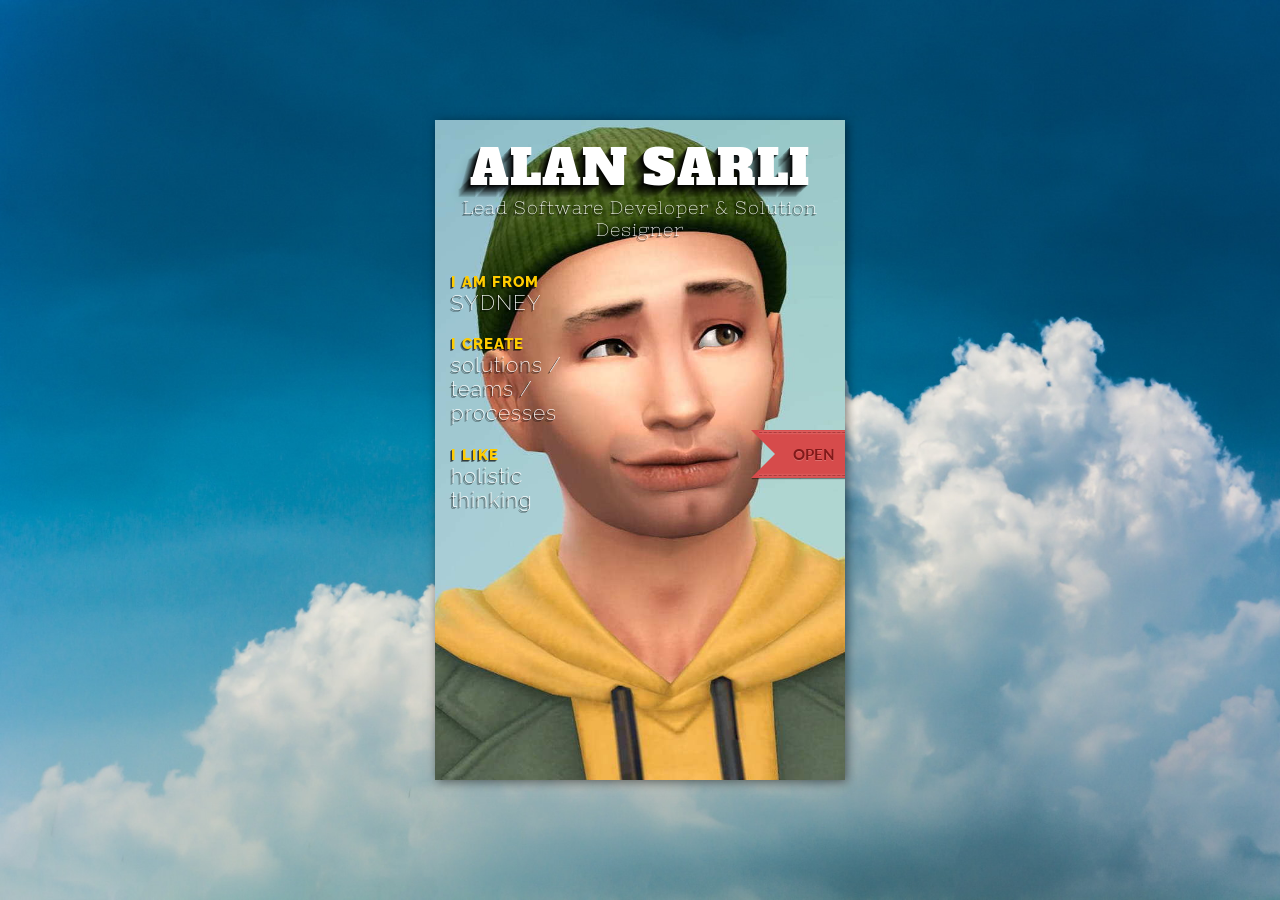
<file: src/LandingWebsite/index.html>
﻿<!doctype html>
<html lang="en" data-safeMod="false" data-autoHideScrollbar="true" data-safeModPageInAnimation="fadeIn" data-inAnimation="fadeInUp" data-outAnimation="fadeOutDownBig" data-cover-h1-tune=".85" data-cover-h2-tune="2.3" data-cover-h3-tune=".6" data-cover-h3-span-tune=".8" data-twitter-name="pixelwarsdesign">

<head>
    
    <meta charset="utf-8" />
    <meta name="viewport" content="width=device-width, initial-scale=1, maximum-scale=1">
    <meta http-equiv="X-UA-Compatible" content="IE=edge,chrome=1" >
    <meta name="description" content="Alan Cardozo Sarli CV">
    <meta name="keywords" content="vcard, curriculum">
    <meta name="author" content="Pixelwars">
    
    <title>Alan Cardozo Sarli</title> 

    <!-- FAV and TOUCH ICONS -->
    <link rel="shortcut icon" href="images/ico/favicon.ico">
    <link rel="apple-touch-icon" href="images/ico/apple-touch-icon.png"/>
    
    <!-- SCRIPTS -->
    <script type="text/javascript" src="js/modernizr.js"></script> 
    <!--[if lte IE 9]>
        <script src="js/html5shiv.js"></script>
        <script src="js/selectivizr-min.js"></script>
    <![endif]-->    
    
    <!-- FONTS -->
    <link href='https://fonts.googleapis.com/css?family=Lato:100,300,400,700,900,100italic,300italic,400italic,700italic,900italic' rel='stylesheet' type='text/css'>
    <link href='https://fonts.googleapis.com/css?family=Alfa+Slab+One|Nixie+One|Raleway:200,800' rel='stylesheet' type='text/css'>
    <link href='https://fonts.googleapis.com/css?family=Tulpen+One|Sacramento' rel='stylesheet' type='text/css'>
        
    <!-- STYLES -->
    <link rel="stylesheet" type="text/css" media="print" href="css/print.css">
    <link rel="stylesheet" type="text/css" href="css/normalize.css">
    <link rel="stylesheet" type="text/css" href="css/bootstrap.min.css">
    <link rel="stylesheet" type="text/css" href="css/animate.css">
    <link rel="stylesheet" type="text/css" href="css/book.css" />
    <link rel="stylesheet" type="text/css" href="css/font-awesome.css">
    <link rel="stylesheet" type="text/css" href="css/jquery.fancybox-1.3.4.css">
	<link rel="stylesheet" type="text/css" href="css/main.css">
    
    <link class="cover-skin" rel="stylesheet" type="text/css" href="css/skins/cover/modern.css">
    <link class="base-skin" rel="stylesheet" type="text/css" href="css/skins/base/clean.css">
    <link class="paper-bg-skin" rel="stylesheet" type="text/css" href="css/skins/paper-bg/cream-dust.css">
    <link class="body-bg-skin" rel="stylesheet" type="text/css" href="css/skins/body-bg/clouds.css">
    
</head>

<body>
			
            
            
        <!-- ************************ MAIN -->
        <section class="main">
			
            
            <!-- .rm-container -->
            <div id="rm-container" class="rm-container rm-closed">
                
                
                <!-- HEADER -->
                <header id="header">

                        <!-- NAV MENU -->
                        <nav>
                            <ul>
                                <li><a href='#/home'></a></li>
                                <li><a href='#/resume'></a></li>
                                <li><a href='#/portfolio'></a></li>
                                <li><a href='#/contact'></a></li>
                            </ul>
                        </nav>
                        <!-- NAV MENU -->
                        
                </header>
                <!-- HEADER -->
                
                
                
                
                <!-- .rm-wrapper -->
                <div class="rm-wrapper">
					
                    
                    
                    <!-- .rm-cover -->
                    <div class="rm-cover">
						
                        
                        <!-- COVER PAGE -->
                        <div id="home" class="rm-front page">
                                
                            <!-- .antiscroll-wrap -->
                            <div class="antiscroll-wrap">
                                <!-- .antiscroll-inner -->
                                <div class="antiscroll-inner">
                                    
                                    
                                    
                                    <!-- COVER IMAGE -->
                                    <div class="cover">
                                        
                                        <!-- cover-image-holder -->
                                        <div class="cover-image-holder">
                                        	<img src="images/site/cover.jpg" alt="cover-image">
                                        </div>
                                        <!-- cover-image-holder -->
                                        
                                        <!-- title -->
                                        <h1>ALAN SARLI</h1>
                                        <!-- title -->
                                        
                                        <!-- slogan -->
                                        <h2>Lead Software Developer & Solution Designer</h2>
                                        <!-- slogan -->
                                        
                                        <!-- extra titles -->
                                        <h3><span>I AM FROM</span> SYDNEY</h3>
                                        <h3><span>I CREATE</span>  solutions / teams / processes</h3>
                                        <h3><span>I LIKE</span> holistic thinking</h3>                                        
                                        <!-- extra titles -->
                                        
                                        <!-- open link -->
                                        <a href="#/resume" class="rm-button-open ribbon">
                                            <span class="ribbon-stitches-top"></span>
                                            <strong class="ribbon-content">OPEN</strong>
                                            <span class="ribbon-stitches-bottom"></span>
                                        </a>
                                        <!-- open link -->
                                        
                                    </div>
                                    <!-- COVER IMAGE -->
                                    
                                    
                                    
                                    
                              </div>
                              <!-- .antiscroll-inner -->
                            </div>
                            <!-- .antiscroll-wrap -->

                        </div>
                        <!-- COVER PAGE -->
                        
                        
                        
                        
						<!-- RESUME PAGE -->
                        <div id="resume" class="rm-back page">
                                
                            <!-- .antiscroll-wrap -->
                            <div class="antiscroll-wrap">
                                <!-- .antiscroll-inner -->
                                <div class="antiscroll-inner">
                                
                                        <!-- CONTENT -->
                                        <div class="content">
                                        
                                        	
                                            <h2><span>SUMMARY</span></h2>
                                            
                                            <h4 class="about-text">I started working in the IT industry on <span class="label">Jan/2002</span> as a full stack developer, back then called 'web master' ;)</h4>

                                            <h4 class="about-text">Nowadays I am a <span class="label">Lead Software Developer</span> specializing in backend coding (Microsoft stack) and <span class="label">Solution Designer</span>.</h4>
                                            
                                            <h4 class="about-text">
                                                <p>I have great passion for quality / efficient testing, creating high performing / engaged / happy teams and improving process for speed / reliability / security.</p>

                                                <p>Find me on <span class="label">LinkedIn</span> for more details.</p>                                           
                                            </h4>
                                		
                                        </div>
                                        <!-- CONTENT -->
                                
                                    </div>
                              		<!-- .antiscroll-inner -->
                                </div>
                                <!-- .antiscroll-wrap -->
                                
                                
                            <div class="rm-overlay"></div>

                        </div>
                        <!-- RESUME PAGE -->
                        

                    </div><!-- /rm-cover -->
                    
                    
                    
                    
                    
                    
                    
					<!-- PORTFOLIO PAGE -->
                    <div id="portfolio" class="rm-middle portfolio page">
                    
                    	<!-- .rm-inner -->
                        <div class="rm-inner">
                                
                                
                                <!-- .antiscroll-wrap -->
                                <div class="antiscroll-wrap">
                                    <!-- .antiscroll-inner -->
                                    <div class="antiscroll-inner">
                                        
                                        
                                        
                                        
                                        <!-- CONTENT -->
                                        <div class="content">
                                        
                                        	
                                            <h2><span>PORTFOLIO</span></h2>
                                            
                                            
                                            <!--FILTERS-->
                                            <ul id="filters">
                                              <li class="current"><a href="#" data-filter="*">ALL</a></li>
                                              <li><a href="#" data-filter=".project">PROJECTS</a></li>
                                              <li><a href="#" data-filter=".opensource">OPEN SOURCE</a></li>
                                              <li><a href="#" data-filter=".article">ARTICLES</a></li>
                                            </ul>
                                            <!--FILTERS-->
                                        
                                        
                                        
                                            <!-- PORTFOLIO -->
                                            <div class="portfolio-items">                                              
                                              
                                              <div class="project hentry">
                                                <div class="media-box">
                                                    <img src="images/portfolio/commbank app.png" alt="portfolio-post">
                       
                                                </div>
                                                <h4><a href="https://www.commbank.com.au/digital-banking/commbank-app.html"  target="_blank" rel="noopener noreferrer">CommBank app</a></h4>
                                                <p class="category">the official CBA retail app</p>
                                              </div>

                                              <div class="project hentry">
                                                <div class="media-box">
                                                    <img src="images/portfolio/benefits finder.jpg" alt="portfolio-post">
                                                 </div>
                                                 <h4><a href="https://www.commbank.com.au/digital-banking/benefits-finder.html"  target="_blank" rel="noopener noreferrer">Benefits finder</a></h4>
                                                <p class="category">web app to find benefits you are entitled to</p>
                                              </div>

                                              <div class="project hentry">
                                                <div class="media-box">
                                                    <img src="images/portfolio/MyWealth.jpg" alt="portfolio-post">
                                                </div>
                                                <h4><a href="https://www.news.com.au/finance/money/commonwealth-bank-starts-mywealth-to-target-self-managed-investors/news-story/bbb427475a8a432850ead72ee48806d8"  target="_blank" rel="noopener noreferrer">MyWealth</a></h4>
                                                <p class="category">Website for shares investing and wealth management (now decomissioned)</p>
                                              </div>

                                              <div class="article hentry">
                                                <div class="media-box">
                                                    <img src="images/portfolio/t shaped testing.png" alt="portfolio-post">
                                                </div>
                                                <h4><a href="https://www.linkedin.com/pulse/evolving-past-test-pyramid-shaped-testing-alan-sarli/"  target="_blank" rel="noopener noreferrer">T shaped testing</a></h4>
                                                <p class="category">take your testing practices to the next level</p>
                                              </div>

                                              <div class="opensource hentry">
                                                <div class="media-box">
                                                    <img src="images/portfolio/systemtestingtools.png" alt="portfolio-post">
                                                </div>
                                                <h4><a href="https://github.com/AlanCS/SystemTestingTools"  target="_blank" rel="noopener noreferrer">SystemTestingTools</a></h4>
                                                <p class="category">Open source library to facilitate T shaped testing</p>
                                              </div>
                                              
                                            </div>
                                        </div>                                   
                                    </div>
                              		<!-- .antiscroll-inner -->
                                </div>
                                <!-- .antiscroll-wrap -->
                                
                                
                            <div class="rm-overlay"></div>
                            
                        </div><!-- /rm-inner -->
                    </div><!-- /rm-middle -->
					<!-- PORTFOLIO PAGE -->
                    


					<!-- RIGHT SIDE -->
                    <div class="rm-right">
						
                        
                        
                        <!-- .rm-front -->
                        <div class="rm-front">
                        	
                            <!-- BACK COVER IMAGE -->
                            <div class="cover">
                                
                                <!-- cover-image-holder -->
                                <div class="cover-image-holder">
                                    <img src="images/site/cover-2.jpg" alt="cover-image">
                                </div>
                                <!-- cover-image-holder -->
                                
                            </div>
                            <!-- BACK COVER IMAGE -->
                            
                        </div>
                        <!-- .rm-front -->
                        
                        
                        
						
                        <!-- CONTACT PAGE -->
                        <div id="contact" class="rm-back page">
                            
                            
                                
                                
                                
                                <!-- .antiscroll-wrap -->
                                <div class="antiscroll-wrap">
                                    <!-- .antiscroll-inner -->
                                    <div class="antiscroll-inner">
                                
                                
                                        <!-- CONTENT -->
                                        <div class="content">
                                        	
                                            
                                            <h2><span>CONTACT</span></h2>
                                                
                                              <p class="center">Please feel free to contact me about IT related subjects.</p>
                                              
                                             
                                              <!-- SOCIAL -->
                                              <ul class="social">
                                                <li><a class="linkedin" href="https://www.linkedin.com/in/alansarli/"></a></li>
                                              </ul>
                                              <!-- SOCIAL -->
                                              
                                              
                                              <div class="contact-form">
                                                	
                                                
                                                <!-- LETTER -->
                                                <div class="letter cf">
                                                	
                                                    <div class="stamp">
                                                  	  <img src="images/site/stamp-image.png" alt="stamp">
                                                    </div>
                                                  
                                                    <div class="letter-info">
                                                    	<h4>Alan Sarli</h4>
                                                    </div>
                                                    
                                                  </div>    
                                                  <!-- LETTER -->
                                              </div>

                                              <div class="contact-form">                                                	
                                                
                                                <small class="text-muted">Thanks for background photo by <a href="https://unsplash.com/@alexmachado?utm_source=unsplash&amp;utm_medium=referral&amp;utm_content=creditCopyText">Alex Machado</a> on <a href="https://unsplash.com/s/photos/cloud?utm_source=unsplash&amp;utm_medium=referral&amp;utm_content=creditCopyText">Unsplash</a></small>

                                              </div>                                              
                                              
                                		
                                        </div>
                                        <!-- CONTENT -->
                                        
                                
                                
                                
                                </div>
                                <!-- .antiscroll-inner -->
                            </div>
                            <!-- .antiscroll-wrap -->
                            
                            
                            <!-- close link -->
                            <a class="rm-close"><span></span></a>
                            <!-- close link -->
                                
                                
                        </div><!-- /rm-back -->
                        <!-- CONTACT PAGE -->
                        
                        

                    </div><!-- /rm-right -->
                    <!-- RIGHT SIDE -->
                    
                    
                    
                    
                </div><!-- /rm-wrapper -->

            </div><!-- /rm-container -->

        </section>
        <!-- ************************ MAIN -->
        
        
        
        
        <!-- ************************ PORTFOLIO OVERLAY -->
        <div class="p-overlay">
            
        </div>
        <!-- ************************ PORTFOLIO OVERLAY -->
        
        <!-- ************************ PORTFOLIO OVERLAY -->
        <div class="p-overlay">
            
        </div>
        <!-- ************************ PORTFOLIO OVERLAY -->
        
        
        
        <!-- ************************ AJAX LOADER -->
        <div class="loader"></div>
        <!-- ************************ AJAX LOADER -->    
            
            
        <!-- ************************ ALERT -->
        <div class="alert"></div>
        <!-- ************************ ALERT -->  
		
        
        <!-- SCRIPTS -->
        <!-- Grab Google CDN's jQuery, with a protocol relative URL; fall back to local if offline -->
        <script src="https://ajax.googleapis.com/ajax/libs/jquery/1.8.3/jquery.min.js"></script>
        <script>window.jQuery || document.write('<script src="js/jquery-1.8.3.min.js"><\/script>')</script>
        <script src="js/jquery.address-1.5.min.js"></script>
        <script src="js/antiscroll.js"></script>
        <script src="js/jquery.fittext.js"></script>
		<script src="js/jquery.imagesloaded.min.js"></script>
        <script src="js/jquery.isotope.min.js"></script>
        <script src="js/jquery.fitvids.js"></script>
        <script src="js/jquery.validate.min.js"></script>
        <script src="js/jquery.fancybox-1.3.4.pack.js"></script>
        <script src="js/send-mail.js"></script>
        <script src="js/twitterFetcher_v10_min.js"></script>
        <script src="js/main.js"></script>

	
    </body>
</html>
</file>
<file: src/LandingWebsite/css/print.css>
/* Print Style Sheet */
@media print {
body {background:white; 
     font-size:10pt; 
     margin:0 }

#content{ margin-left:0; 
     float:none; 
     width:auto }
#content a { font-weight:bold;}
#content{ margin-left:0; 
     float:none; 
     width:auto }
#footer, .ad { display:none }
h1, h2, h3, h4, h5, h6 { page-break-after:avoid; 
     page-break-inside:avoid }
h3 { margin-left:10px; 
     margin-bottom:0px; 
     padding-bottom:0px }
blockquote, table, pre { page-break-inside:avoid }
ul, ol, dl  { page-break-before:avoid }
img { page-break-inside:avoid; 
     page-break-after:avoid; }

/* ------------------------------------------ 
   ---------------------  SAFE MOD */
.rm-container .rm-back, .rm-container.rm-open .rm-cover, .rm-container.rm-open .rm-right, .rm-container.rm-in .rm-cover, .rm-container.rm-in .rm-right, .rm-container.rm-in .rm-wrapper {
	-webkit-transform: none !important;
	-moz-transform: none !important;
	-o-transform: none !important;
	-ms-transform: none !important;
	transform: none !important;
	display: block !important;
}

.rm-container {
	-webkit-perspective: 0px;
	-moz-perspective: 0px;
	-o-perspective: 0px;
	-ms-perspective: 0px;
	perspective: 0px; }
.rm-wrapper { position: static; background: #fff; }
.rm-close, .rm-overlay { display: none; }
#header, .rm-button-open { display:none !important; }
.rm-wrapper,
.rm-wrapper > div { position: static; }
body { width:auto; height:auto; overflow: visible; }
.main { height:auto; }
.page { height:auto; }
.antiscroll-wrap { position:relative; top:auto; bottom:auto; left:auto; overflow:hidden; }
.antiscroll-inner { position:relative; }
#pages { position:relative !important; height:auto; }
.rm-wrapper > div > div { position: static; background: #fff; }
	 
}
</file>
<file: src/LandingWebsite/css/book.css>
.main { height:100%; }
.rm-container {
	width: 32%;
	height: 100%;
	max-width: 560px;
	margin: 0 auto;
	position: relative;
	-webkit-perspective: 1600px;
	-moz-perspective: 1600px;
	-o-perspective: 1600px;
	-ms-perspective: 1600px;
	perspective: 1600px;
}

.rm-wrapper { height:auto; }
.rm-wrapper,
.rm-wrapper,
.rm-wrapper > div {
	width: 100%;
	height: 100%;
	left: 0;
	top: 0;
	position: absolute;
	-webkit-transform-style: preserve-3d;
	-moz-transform-style: preserve-3d;
	-o-transform-style: preserve-3d;
	-ms-transform-style: preserve-3d;
	transform-style: preserve-3d;
}
.rm-wrapper { position:absolute; top:40px; bottom:40px; height:auto; }

.rm-wrapper .rm-cover {
	-webkit-transform-origin: 0% 50%;
	-webkit-transition-delay: 0.2s;
	-moz-transform-origin: 0% 50%;
	-moz-transition-delay: 0.2s;
	-o-transform-origin: 0% 50%;
	-o-transition-delay: 0.2s;
	-ms-transform-origin: 0% 50%;
	-ms-transition-delay: 0.2s;
	transform-origin: 0% 50%;
	transition-delay: 0.2s;
}

.rm-wrapper .rm-right {
	-webkit-transform-origin: 100% 50%;
	-webkit-transition-delay: 0s;
	-moz-transform-origin: 100% 50%;
	-moz-transition-delay: 0s;
	-o-transform-origin: 100% 50%;
	-o-transition-delay: 0s;
	-ms-transform-origin: 100% 50%;
	-ms-transition-delay: 0s;
	transform-origin: 100% 50%;
	transition-delay: 0s;
}

.rm-wrapper > div > div {
	width: 100%;
	height: 100%;
	position: absolute;
	/*padding: 30px;*/
}

.rm-container .rm-front,
.rm-container .rm-back {
	-webkit-backface-visibility: hidden;
	-moz-backface-visibility: hidden;
	-o-backface-visibility: hidden;
	-ms-backface-visibility: hidden;
	backface-visibility: hidden;
	transform: perspective(200px) rotateX(0deg); /* EDGE backface visibility fix */
}

/* EDGE backface visibility fix */
.rm-container .rm-front > *,
.rm-container .rm-back > * {
	-webkit-backface-visibility: hidden;
	-moz-backface-visibility: hidden;
	-o-backface-visibility: hidden;
	-ms-backface-visibility: hidden;
	backface-visibility: hidden;
	transform: perspective(200px) rotateX(0deg);
}
/* EDGE backface visibility fix */


html:not(.safe-mod) .rm-container .rm-back {
	-webkit-transform: rotateY(-180deg);
	-moz-transform: rotateY(-180deg);
	-o-transform: rotateY(-180deg);
	-ms-transform: rotateY(-180deg);
	transform: rotateY(-180deg);
}

.rm-overlay {
	position: absolute;
	width: 10%;
	height: 100%;
	top: 0;
	right: 0;
	pointer-events: none;
	background: -moz-linear-gradient(left, rgba(0,0,0,0) 0%, rgba(0,0,0,0.04) 100%);
	background: -webkit-gradient(linear, left top, right top, color-stop(0%,rgba(0,0,0,0)), color-stop(100%,rgba(0,0,0,0.04)));
	background: -webkit-linear-gradient(left, rgba(0,0,0,0) 0%,rgba(0,0,0,0.04) 100%);
	background: -o-linear-gradient(left, rgba(0,0,0,0) 0%,rgba(0,0,0,0.04) 100%);
	background: -ms-linear-gradient(left, rgba(0,0,0,0) 0%,rgba(0,0,0,0.04) 100%);
	background: linear-gradient(to right, rgba(0,0,0,0) 0%,rgba(0,0,0,0.04) 100%);
}



/* Transitions */
.rm-wrapper,
.rm-wrapper > div {
	-webkit-transition: all 0.6s ease-in-out, height 0s;
	-moz-transition: all 0.6s ease-in-out;
	-o-transition: all 0.6s ease-in-out, height 0s;
	-ms-transition: all 0.6s ease-in-out, height 0s;
	transition: all 0.6s ease-in-out, height 0s;
}
.safe-mod .rm-wrapper,
.safe-mod .rm-wrapper > div, .safe-mod .rm-wrapper > div > div {
	-webkit-transition: none;
	-moz-transition: none;
	-o-transition: none;
	-ms-transition: none;
	transition: none;
}



.rm-close {
	height:0;
}

.rm-container.rm-open .rm-cover {
	-webkit-transform: rotateY(-180deg);
	-webkit-transition-delay: 0s;
	-moz-transform: rotateY(-180deg);
	-moz-transition-delay: 0s;
	-o-transform: rotateY(-180deg);
	-o-transition-delay: 0s;
	-ms-transform: rotateY(-180deg);
	-ms-transition-delay: 0s;
	transform: rotateY(-180deg);
	transition-delay: 0s;
}

.rm-container.rm-open .rm-right {
	-webkit-transform: rotateY(180deg);
	-webkit-transition-delay: 0.2s;
	-moz-transform: rotateY(180deg);
	-moz-transition-delay: 0.2s;
	-o-transform: rotateY(180deg);
	-o-transition-delay: 0.2s;
	-ms-transform: rotateY(180deg);
	-ms-transition-delay: 0.2s;
	transform: rotateY(180deg);
	transition-delay: 0.2s;
}

.rm-container.rm-in .rm-cover {
	-webkit-transform: rotateY(-150deg);
	-moz-transform: rotateY(-150deg);
	-o-transform: rotateY(-150deg);
	-ms-transform: rotateY(-150deg);
	transform: rotateY(-150deg);
}

.rm-container.rm-in .rm-right {
	-webkit-transform: rotateY(150deg);
	-moz-transform: rotateY(150deg);
	-o-transform: rotateY(150deg);
	-ms-transform: rotateY(150deg);
	transform: rotateY(150deg);
}

.rm-container.rm-in .rm-wrapper {
	-webkit-transform: translateZ(-500px);
	-moz-transform: translateZ(-500px);
	-o-transform: translateZ(-500px);
	-ms-transform: translateZ(-500px);
	transform: translateZ(-500px);
}

.rm-container.rm-in .rm-cover, 
.rm-container.rm-in .rm-right,
.rm-container.rm-nodelay .rm-right {
	-webkit-transition-delay: 0s;
	-moz-transition-delay: 0s;
	-o-transition-delay: 0s;
	-ms-transition-delay: 0s;
	transition-delay: 0s;
}

.rm-container.rm-in .rm-modal {
	-webkit-transform: translateZ(0px);
	-moz-transform: translateZ(0px);
	-o-transform: translateZ(0px);
	-ms-transform: translateZ(0px);
	transform: translateZ(0px);
	opacity: 1;
	pointer-events: auto;
}


/* Media Queries */
@media screen and (min-height: 600px) { 
	.rm-wrapper { top:60px; bottom:60px; }
}
@media screen and (min-height: 800px) { 
	.rm-wrapper { top:80px; bottom:80px; }
}
@media screen and (min-height: 900px) { 
	.rm-wrapper { top:120px; bottom:120px; }
}
@media screen and (min-height: 1000px) { 
	.rm-wrapper { top:140px; bottom:140px; }
}
@media screen and (max-width: 1100px) and (min-height: 1000px) { 
	.rm-wrapper { top:320px; bottom:320px; }
}
@media screen and (min-width: 2200px) and (min-height: 1000px) { 
	.rm-wrapper {top:20%; bottom:20%;}
}
@media screen and (min-width: 2600px) and (min-height: 1200px) { 
	.rm-wrapper {top:25%; bottom:25%;}
}
@media screen and (min-width: 3000px) and (min-height: 1600px) { 
	.rm-wrapper {top:30%; bottom:30%;}
}


/* Page Shadow Middle */
.rm-wrapper .rm-middle {
	box-shadow: 2px 2px 10px rgba(0,0,0,0.5);
}

.rm-container.rm-open .rm-wrapper .rm-cover {
	box-shadow: 2px 4px 4px rgba(0,0,0,0.2);
}

.rm-container.rm-open .rm-wrapper .rm-right {
	box-shadow: -2px 4px 4px rgba(0,0,0,0.2);
}

.rm-container.rm-open .rm-wrapper .rm-middle {
	box-shadow: 0 6px 4px -2px rgba(0,0,0,0.2);
}


/* firefox weird z-index fix */
.rm-container.rm-closed .rm-wrapper > div.rm-right > div.rm-front { visibility:hidden; }
.rm-container .rm-wrapper > div.rm-right > div.rm-front { visibility:visible; }

.rm-wrapper .rm-cover { z-index:100; }
.rm-wrapper > div > div.rm-front { z-index:120; }
.rm-wrapper > div > div.rm-back { z-index:120; }
.rm-wrapper .rm-middle { z-index:50; }
.rm-wrapper .rm-right { z-index:60; }
</file>
<file: src/LandingWebsite/css/main.css>
/*
	Name: BookCard
	Description: Responsive HTML5 vCard Template
	Version: 1.3.2
	Author: pixelwars
*/


/* --- 
MAIN STYLE FILE */

/* BASE */
html, body { width:100%; height:100%; }
body { overflow: hidden; -webkit-text-size-adjust:none; }
.safe-mod body { overflow: visible; overflow-x: hidden; display: block !important; }
.p-overlay-on body { overflow: visible; }
.p-overlay-on.safe-mod .main { display: none; }

a { color: #C25337; text-decoration: none; outline: none; }
a:hover { color: #C00; }

iframe { border: none; }
p,ul,ol { font-size:.875em; line-height:160%; }
ul { list-style: square; }
img { width:auto; max-width:100%; height:auto; }
.cf:before, .cf:after { content: " "; display: table; }
.cf:after { clear: both; }

.easing, #header nav ul a, .btn, .portfolio-nav a.button, .social li a, input,textarea, .media-box .mask, .cover h1, .cover h2, .cover h3, .rm-close span, .cover .widget-twitter .twitter-link:before, .latest-from-blog a, .more a, .post-pagination li a, .navigation a { -webkit-transition: all 0.3s ease-out; -moz-transition: all 0.3s ease-out; -ms-transition: all 0.3s ease-out; -o-transition: all 0.3s ease-out; transition: all 0.3s ease-out; }
.easing-long { -webkit-transition: all 1.2s ease-out; -moz-transition: all 1.2s ease-out; -ms-transition: all 1.2s ease-out; -o-transition: all 1.2s ease-out; transition: all 1.2s ease-out; }
.center { text-align: center; }

/* -------------------------------------------- */
/* TYPOGRAPHY */
/* headings and paragraphs */
h1, h2, h3, h4, h5, h6 { font-weight: 400; }
h1 { font-size: 2.20em; margin: 0.8em 0 0.4em 0; }
h2 { font-size: 2.00em; margin: 1.0em 0 0.8em 0; }
h3 { font-size: 1.10em; margin: 1.0em 0 .6em 0; }
h4 { font-size: 1.00em; margin: 1.0em 0 .6em 0; }
h5 { font-size: 0.90em; margin: 1.0em 0 .8em 0; }
h6 { font-size: 0.85em; margin: 1.0em 0 .8em 0; }
p { margin: 1.2em 0; }


/* FONTS */
 
/* BODY */
body, input, textarea, select, button, input[type="button"], input[type="reset"], input[type="submit"]
{ font-family: Lato, Arial, serif; }

/* FONT AWESOME ICONS */
.fancy-ico:before, #fancybox-close:before, .icon, .icon:before, .portfolio-items .mask:before, #header ul li a:before, .widget-twitter .twitter-link:before, .widget-twitter ul li:before, .alert:before, .social li a.pinterest:before,  .social li a.instagram:before, .rm-close span:before { font-family: FontAwesome; font-weight: normal; text-align:left; font-style: normal; display: inline-block; text-decoration: inherit; }



/* ------------------------------------------ 
   ---------------------  LAYOUT */
.content { position:relative; padding: 2em; }
.content h2, .content h3 { margin: .4em 0 1.4em 0; text-align:center; }
.content h3 { margin: 2.2em 0 1.6em 0; }



/* ------------------------------------------ 
   ---------------------  SCROLLBAR */
.antiscroll-wrap { position:absolute; top:0; z-index:1; bottom:0; left:0; width:100%; overflow: hidden; }
.antiscroll-inner { overflow: scroll; overflow-x: hidden; width: 100%; height:100%; }
.antiscroll-inner::-webkit-scrollbar { width: 0; height: 0; }
.antiscroll-inner::scrollbar { width: 0; height: 0; }
.antiscroll-scrollbar { position: absolute; z-index: 3;
  background: gray;
  background: rgba(0, 0, 0, 0.5);
  -webkit-border-radius: 7px;
  border-radius: 7px;
  -webkit-box-shadow: 0 0 1px #fff;
  box-shadow: 0 0 1px #fff;
  opacity: 0;
  filter: progid:DXImageTransform.Microsoft.Alpha(Opacity=0);
  -webkit-transition: linear 300ms opacity;
  -moz-transition: linear 300ms opacity;
  -o-transition: linear 300ms opacity;
}
.antiscroll-scrollbar-shown { opacity: .3; filter: progid:DXImageTransform.Microsoft.Alpha(Opacity=30); }
.antiscroll-scrollbar-horizontal { height: 7px; margin-left: 2px; bottom: 2px; left: 0; }
.antiscroll-scrollbar-vertical { width: 7px; margin-top: 2px; right: 2px; top: 0; }
.antiscroll-scrollbar-vertical:active { opacity: .5; filter: progid:DXImageTransform.Microsoft.Alpha(Opacity=50); }



/* ------------------------------------------ 
   ---------------------  HEADER */
#header { display: none; position:relative; z-index:1000; width:100%; text-align:center; }
#header:before, #header:after { content: " "; display: table; }
#header:after { clear: both; }

/* MOBILE NAV MENU */
#header nav { position:relative; z-index:1100; }
#header nav ul { position:relative; padding:0; margin:0; font-size:.9em; list-style: none; }
#header nav ul li { float:left; width: 25%; margin: 0 ; }
#header nav ul a { display:block; line-height:70px; font-size: 20px; text-align: center; color: #ddd;
  text-shadow: 0 2px rgba(0, 0, 0, 0.12);
  background: #303335;
  border-left: 1px solid #555;
  border-right: 1px solid #232428;
  -webkit-box-shadow: inset 0 1px rgba(255, 255, 255, 0.05), inset 0 -1px 1px rgba(0, 0, 0, 0.15), 1px 0 rgba(0, 0, 0, 0.05), -1px 0 rgba(0, 0, 0, 0.05), 0 1px rgba(255, 255, 255, 0.05);
  box-shadow: inset 0 1px rgba(255, 255, 255, 0.05), inset 0 -1px 1px rgba(0, 0, 0, 0.15), 1px 0 rgba(0, 0, 0, 0.05), -1px 0 rgba(0, 0, 0, 0.05), 0 1px rgba(255, 255, 255, 0.05);
  }
#header nav ul li:first-child a { border-left: none; } 
#header nav ul li:last-child a { border-right: none; } 
#header nav ul a:hover { color: #eee; background: #222; }
/* Menu Icons */
#header ul li:nth-child(1) a:before { content: "\f104"; } /* Home */
#header ul li:nth-child(2) a:before { content: "\f022"; } /* Resume */
#header ul li:nth-child(3) a:before { content: "\f0b1"; } /* Portfolio */
#header ul li:nth-child(4) a:before { content: "\f0e0"; } /* Contact */


/* ------------------------------------------ 
   ---------------------  RESUME PAGE */
.history-group { padding-top: 0.4em; }
.history-unit { position: relative; padding: 0.5em 0; }
.history-unit .work-desc { margin-left: 124px; position:relative; margin-left: 126px; }
.history-unit .work-desc h4 { margin-top: 0; }
.history-unit .work-desc h5 { margin:.2em 0 .4em; font-size: .8em; color: #999; }
.history-unit .work-desc h5:before { content: "→ "; display:inline-block; margin-right:6px; }
.history-unit .work-desc p { margin-top: 0.6em; }
.history-unit h4, .skill-unit h4 { margin-bottom:2px; font-weight:400; }
.history-unit h4.work-time { position:relative; z-index:100; float:left; margin-top: 0; min-width: 80px; text-align: center; font-size: 2.2em; font-family: 'Tulpen One', cursive; padding: 4px 10px; border: 1px solid #ddd; border-radius: 4px; }
.history-unit:before { content: ""; position:absolute; z-index:90; top: 66px; left:50px; bottom: 4px; border-left: 1px dashed #ccc; }
.history-unit:last-child:before { display: none; }

/* Skills progress bars */
.skill-group { padding: 0 0 1.2em 0; }
.skill-unit { padding-bottom: .2em; }
.bar { position:relative; width: 100%; }
.bar .progress { position:absolute; top:0; left:0; width:0; height:100%; border-radius: 4px; }
/* Skills progress bars */
.bar { height:6px; }
.bar .progress { background: #333; }

/* About text */
h4.about-text { text-align: center; font-size: 1.4em; line-height: 160%; padding: .3em 0; }
.label { display: inline-block; padding: 0 .4em; border-radius: 2px; }

/* Testimonials */
.testo-group { padding: .4em 0; }
.testo { padding: 0.5em 0 1em 0; }
.testo img { float: left; max-width: 80px; border-radius: 50%; box-shadow: 0 1px 0 #fff inset; }
.testo .text { position:relative; margin-left: 114px; padding:1em 1.6em; border-left: 2px solid #555; background-color: #fff; }
.testo .text:before { content:""; position:absolute; top:2em; right:100%; width: 0; height: 0; border-top: 12px solid #555; border-left: 16px solid transparent; }
.testo .text h4 { margin: 0; }
.testo .text h4 span { display: inline-block; margin-left: 1em; font-size: .8em; color: #888; }
.testo .text p { margin: .6em 0 0.2em 0; line-height: 150%; color: #555; }

/* Services */
.service { text-align: center; padding: .4em 0 1.6em 0; }
.service:after { content: ""; display: block; max-width: 10%; margin: 0 auto; border-bottom: 1px solid #ccc; }
.service:last-child:after { display: none; } 
.service i { font-size: 2.8em; color: #777; text-shadow: 0 1px 0 #fff; }
.service p { margin-top: .4em; }
.service h4 { margin-top: .8em; }

/* Button */
.launch { text-align: center; padding: 2.6em 0; }
.btn { padding: 20px 60px; letter-spacing: 1px; font-size: .9em; border-radius: 40px; }



/* ------------------------------------------ 
   ---------------------  CONTACT PAGE */
.contact-form { padding-top: 2em; margin-top: 30px; background:url(../images/bckg/letter-lines.png) left top repeat-x; background-size: 45px 5px; }
.map { margin-bottom:30px; }
.map iframe { width:100%; border-width:0; outline:none; height:180px; }
#contact-form fieldset { border:0; padding:0; }
.contact-form p { margin: .8em 0; }
.contact-form p:before, .contact-form p:after { content: " "; display: table; }
.contact-form p:after { clear: both; }
label.error { display:none !important; }
input, textarea { display:block; padding:10px; border:0; border-radius:0; outline:0; background: #fff; border: 1px solid #ddd; box-shadow: none; -webkit-box-shadow: none; -webkit-appearance: none; }
textarea { height:80px; }
input:focus, textarea:focus { border-color: #aaa; }
input.error ,textarea.error { border-color: #C33; }
.contact-form label { display:block; float: left; width: 30%; }
.contact-form input, .contact-form textarea { display:block; float: left; width: 70% !important; -moz-box-sizing:border-box;-webkit-box-sizing:border-box;-ms-box-sizing:border-box;box-sizing:border-box; }
.contact-form textarea { height: 100px; }
.contact-form input.submit { width:auto !important; margin-top: 1.2em; float:right !important; }
.stamp { position:relative; float:right; margin-right: 0.4em; width:114px; height:134px; background:url(../images/bckg/stamp.png) 0 0 no-repeat; }
.stamp:after { content:""; position:absolute; top:0; left:0; width: 100%; height:100%; background:url(../images/bckg/stamp-mask.png) 0 0 no-repeat; }
.stamp img { display: block; width:94px; height: 114px; position:absolute; top:10px; left:10px; }
.letter { padding-bottom: 1.2em; }
.letter-info { float: left; margin-left: .4em; }
.letter-info h4 { margin: .5em 0 0 0; font-size: 2.2em; line-height: 120%; font-family: 'Sacramento', cursive; }
.letter-info p { margin: 0; }
img.ajax-loader { display: none; float: left; margin-top:34px; }
/* Alert */
.alert { display: none; position: fixed; z-index:9900; top: 50%; left: 50%; margin: -80px 0 0 -80px; font-size: 6em; line-height: 1; padding: .4em .5em; color: #fff; text-shadow: 2px 2px 4px rgba(0,0,0,.5); background: #000; background: rgba(0,0,0,.4); border-radius: 20px; }
.alert:before { content: "\f087"; }
.alert.error { background: #F30; background: rgba(180,20,0,.6); }
.alert.error:before { content: "\f088"; }


/* -------------------------------------------- */
/* PORTFOLIO */

/* Filters */
#filters { list-style:none; padding:0; margin: 0 0 1.2em 0; text-align: center; }
#filters li { display:inline-block; margin: 0 .7em .2em .7em; }
#filters li a { color: #999; font-size: 0.9em; padding-bottom: 2px; }
#filters li a:hover { color: #888; }
#filters .current a { border-bottom: 3px solid #333; }
#filters .current a, #filters .current a:hover  { color: #333; }

/* Portfolio Items */
.portfolio-items { min-height: 200px; width: 106%; margin-left: -3%; }
.portfolio-items .hentry { float:left; width: 40%; padding: 10px 15px; margin-bottom: 0; text-align: center; -moz-box-sizing:border-box;-webkit-box-sizing:border-box;-ms-box-sizing:border-box;box-sizing:border-box; }
.portfolio-items .hentry.x2 { width: 80%; }
.portfolio-items .hentry img { display: block; }
.portfolio-items .hentry h4 { color: #222; margin: 1em 0 .2em; font-size: .9em; font-weight:400; }
.portfolio-items .hentry p { font-size: .8em; margin: 0 0 .2em; padding-bottom: .8em; color: #888; text-shadow: 0 1px 0 #fff; border-bottom: 1px solid #ddd; }

.portfolio-items .media-box { position: relative; padding: 4px; background-color: #fff; 
border-radius: 2px;
-webkit-border-radius: 2px;
-webkit-box-shadow: 1px 1px 1px #d1d1d1;
box-shadow: 1px 1px 1px #d1d1d1; }
.portfolio-items .media-box:after, .portfolio-items .media-box:before { content: " "; position: absolute; width: 50%; height: 100px; z-index: -10; }
.portfolio-items .media-box:before { height: 75%; top: 15px; left: 0; width: 100%; 
-webkit-border-radius: 12px / 65px;
-ms-border-radius: 12px / 65px;
border-radius: 12px / 65px;
-webkit-box-shadow: 0 0 10px #555;
-ms-box-shadow: 0 0 10px #555;
-o-box-shadow: 0 0 10px #555;
box-shadow: 0 0 10px #555;
}
.portfolio-items .media-box:after { display: none; }
.media-box .mask { opacity:0; filter: alpha(opacity = 0); position: absolute; width: 100%; height: 100%; top: 0; left: 0; bottom:0; right:0; text-align: center; overflow: hidden; }
.media-box:hover .mask { opacity:1; filter: alpha(opacity = 100); }
.portfolio-items .mask:before { position:absolute; left: 0; top: 0; font-size: 14px; padding: 1.0em; line-height: 1; text-align: center; content: "\f0ca"; background: #fff; }
.portfolio-items .video .mask:before { content: "\f03d"; }
.portfolio-items .audio .mask:before { content: "\f001"; }
.portfolio-items .image .mask:before { content: "\f03e"; }
.portfolio-items .url .mask:before { content: "\f0c1"; }
.media-box .mask a { position:absolute; top: 0; left: 0; width: 100%; height: 100%; background:#fff; opacity:0; filter: alpha(opacity = 0); }

/**** Isotope Filtering ****/
.isotope-item { z-index: 2; }
.isotope-hidden.isotope-item { pointer-events: none; z-index: 1; }
.no-chrome .isotope,
.no-chrome .isotope .isotope-item {
  /* change duration value to whatever you like */
  -webkit-transition-duration: 0.8s;
     -moz-transition-duration: 0.8s;
      -ms-transition-duration: 0.8s;
       -o-transition-duration: 0.8s;
          transition-duration: 0.8s;
}
.no-chrome .isotope {
  -webkit-transition-property: height, width;
     -moz-transition-property: height, width;
      -ms-transition-property: height, width;
       -o-transition-property: height, width;
          transition-property: height, width;
}
.no-chrome .isotope .isotope-item {
  -webkit-transition-property: -webkit-transform, opacity;
     -moz-transition-property:    -moz-transform, opacity;
      -ms-transition-property:     -ms-transform, opacity;
       -o-transition-property:      -o-transform, opacity;
          transition-property:         transform, opacity;
}
/**** disabling Isotope CSS3 transitions ****/
.isotope.no-transition,
.isotope.no-transition .isotope-item,
.isotope .isotope-item.no-transition {
  -webkit-transition-duration: 0s;
     -moz-transition-duration: 0s;
      -ms-transition-duration: 0s;
       -o-transition-duration: 0s;
          transition-duration: 0s;
}

/* Lightbox */
.lightbox.hidden { display: none; }
.fancy-ico, #fancybox-close { font-size: 1em; }
#fancybox-close:before, .fancy-ico:before { display: inline; }
#fancybox-close:before { content: "\f00d"; font-size:1em; }
.fancy-ico:before { font-size: 3em; }
.fancy-ico { width: 50px; }
#fancybox-right-ico:before { content: "\f054"; }
#fancybox-left-ico:before { content: "\f053"; }
.fancy-ico, #fancybox-close { display:inline-block; padding:15px; line-height:64%; cursor:pointer; color: #fff; }
.fancy-ico:hover, #fancybox-close:hover { opacity:1; }
#fancybox-close { opacity: 1; color: #000; background: #fff; }
#fancybox-close:hover { background: #ddd; }


/* PORTFOLIO DETAILS */
.p-single { background: #fff; overflow: visible; }
.p-overlay { display:none; position: absolute; z-index: 3000; top:0; left:0;	width: 100%; height: auto; min-height:100%; overflow: auto; background: #fff; }
.portfolio-single { margin: 0 auto; }
.portfolio-single > .row { padding-top:1em; }
.portfolio-field { padding-top:2em; }
.portfolio-field p { margin-top:0; }
.portfolio-field img, .portfolio-field .fluid-width-video-wrapper, .portfolio-field video { margin-bottom:50px; }
.portfolio-title h2 { margin:0; font-size: 2em; }
.portfolio-field h3 { margin: 2em 0 .4em 0; padding-left:10px; font-size: 1.3em; }
.portfolio-field h3:first-child { margin-top:0; } 
.portfolio-field p { padding-left:14px; padding-right:14px; }
.portfolio-field .btn { margin:2em auto 2em; }
.portfolio-field .launch { text-align: left; padding-left: 14px; }

/* tags */
.tags{ margin:0 0 1em 0; padding:5px; list-style:none; }
.tags li { display:inline-block; }
.tags a{ display:inline-block; height:24px; line-height:24px; font-size:90%; position:relative; margin: 0 0 8px 20px; padding:0 10px 0 12px; color:#333; background:#ebebeb; }  
.tags a:before{ content:""; float:left; position:absolute; top:0; left:-12px; width:0; height:0; border-color:transparent; border-right-color:#FC0; border-style:solid; border-width:12px 12px 12px 0; border-right-color:#ebebeb; }
.tags a:after{ content:""; position:absolute; top:10px; left:0; float:left; width:4px; height:4px; border-radius:50%; box-shadow:-1px -1px 2px rgba(0,0,0,0.1); background:#fff; }

/* portfolio details nav */
.portfolio-nav { text-align:right; }
.portfolio-nav.bottom { margin-bottom:40px; }
.portfolio-nav .button { display:inline-block; min-width: 14px; text-align: center; padding: 8px 14px; line-height:90%; font-size:2em; cursor:pointer; border-radius:4px; }
.portfolio-nav .button:hover { opacity:1; }
.portfolio-nav a.button { color:#777; text-transform: none; border: 0; letter-spacing: 0; }
.portfolio-nav a.button:hover { color:#000; }
.icon.prev:before { content: "\f104"; }
.icon.next:before { content: "\f105"; }
.icon.back { font-family: "Raleway"; font-weight: 200; }

/* Ajax Loader */
.loader { position: fixed; top: 50%; left: 50%; width: 110px; height: 50px; margin-top: -25px; margin-left: -55px; overflow: hidden; z-index: 1104; display: none; background: url(../images/bckg/loader_dark.gif) center center no-repeat; background-color: #000; background-color: rgba(0,0,0,.8); border-radius: 4px; }
@media  (-webkit-min-device-pixel-ratio: 1.5), (min-resolution: 192dpi) { 
	.laoder { background-size: 70px 24px; background-image: url(../images/bckg/loader_dark@2x.gif); }   
}

/* SOCIAL */
@font-face { font-family: 'JustVectorRegular'; font-weight: normal; font-style: normal;
    src: url('fonts/justvector/justvector-webfont.eot');
    src: url('fonts/justvector/justvector-webfont.eot?#iefix') format('eot'),
         url('fonts/justvector/justvector-webfont.woff') format('woff'),
         url('fonts/justvector/justvector-webfont.ttf') format('truetype'),
         url('fonts/justvector/justvector-webfont.svg#webfontmuk63VQd') format('svg');
}
.social { padding:0; margin:2em 0; list-style:none; text-align: center; }
.social li { display:inline-block; padding:0; margin-bottom: -3px; }
.social li a { display:block; float:left; margin: 0 .1em .2em 0; line-height:100%; text-align:center; font-family: 'JustVectorRegular'; font-size:21px; padding: 9px 8px 7px 8px; min-width:21px; max-height:24px; color:#444; border-radius: 50%; border: 1px solid #ddd; }

.social li a.facebook:before { content: 'X'; }
.social li a.twitter:before { content: '_'; }
.social li a.flickr:before { content: 'b'; }
.social li a.rss:before { content: '*'; }
.social li a.dribble:before { content: 'S'; }
.social li a.lastfm:before { content: 'u'; }
.social li a.linkedin:before { content: 'v'; }
.social li a.vimeo:before { content: '!'; }
.social li a.google:before { content: 'k'; }
.social li a.forrst:before { content: 'd'; }
.social li a.skype:before { content: ':'; }
.social li a.picassa:before { content: '8'; }
.social li a.youtube:before { content: "'"; }
.social li a.tumblr:before { content: '\\'; }
.social li a.behance:before { content: 'G'; }
.social li a.blogger:before { content: 'J'; }
.social li a.delicious:before { content: 'L'; }
.social li a.digg:before { content: 'Q'; }
.social li a.friendfeed:before { content: 'f'; }
.social li a.github:before { content: 'j'; }
.social li a.wordpress:before { content: '$'; }

.social li a:hover { color:#fff !important; background-color:#000; border-color: #fff; }
.social li a.facebook:hover { background-color:#3c5fac; }
.social li a.twitter:hover { background-color:#5ec3df; }
.social li a.flickr:hover { background-color:#FF0084; }
.social li a.rss:hover { background-color:#ff9900; }
.social li a.dribble:hover { background-color:#EA4C89; }
.social li a.lastfm:hover { background-color:#D51007; }
.social li a.linkedin:hover { background-color:#2089b5; }
.social li a.vimeo:hover { background-color:#0dadd6; }
.social li a.google:hover { background-color:#c63d2d; }
.social li a.forrst:hover { background-color:#5b9a68; }
.social li a.skype:hover { background-color:#00aff0; }
.social li a.picassa:hover { background-color:#ffd34e; }
.social li a.youtube:hover { background-color:#c8312b; }
.social li a.pinterest:hover { background-color:#cb2027; }
.social li a.tumblr:hover { background-color: #2C4762; }
.social li a.behance:hover { background-color: #3878F6; }
.social li a.blogger:hover { background-color: #fc9947; }
.social li a.delicious:hover { background-color: #3274d1; }
.social li a.digg:hover { background-color: #205891; }
.social li a.friendfeed:hover { background-color: #2f72c4; }
.social li a.github:hover { background-color: #000; }
.social li a.wordpress:hover { background-color: #0083b3; }
.social li a.instagram:hover { background-color:#3f729b; }
.social li a.pinterest:before { content: "\f0d2"; }
.social li a.instagram:before { content: "\f083"; }


/* TWITTER WIDGET ON CONTENT PAGE */
.content .widget-twitter ul { list-style: none; padding:0; }
.content .widget-twitter ul li { position: relative; margin-bottom:3em; padding-top:.4em; }
.content .widget-twitter ul li:before { content: "\f099"; position: absolute; top: 0; left: 0; font-size:24px; color: #ccc; text-shadow: 0 1px 0 #fff; }
.content .widget-twitter ul li span { position:relative; display:block; margin-left:4em; padding:1em 1.4em; background:#fff; }
.content .widget-twitter ul li span:before { content:''; position:absolute; top:0; right:100%; width: 0; height: 0; border-top: 13px solid #fff; border-left: 15px solid transparent; }
.content .widget-twitter ul li span + a { float:right; margin-top:.4em; color:#aaa; }

/* TWITTER WIDGET ON COVER PAGE */
.cover .widget-twitter { position: absolute; bottom: 0; left: 0; width: 100%; max-height: 64px; }
.cover .widget-twitter ul { list-style: none; margin: 0; padding: .9em .9em .9em 0; min-height: 40px; background: #fff; }
.cover .widget-twitter ul li { margin-left: 70px; }
.cover .widget-twitter ul li span { position:relative; }
.cover .widget-twitter ul li span + a { margin-left: 1em; color:#aaa; }
/* update : v.1.1 */
.widget-twitter ul li p { margin: 0; display: inline; }
.widget-twitter ul li p.interact { display: none; }
.widget-twitter ul li p.timePosted { margin-left: 1.2em; color:#aaa; }
/* update : v.1.2 */
.cover .widget-twitter .twitter-link:before { content: "\f099"; position: absolute; top: 15px; left: 15px; line-height: 1; padding: .6em; font-size:18px; color: #fff; background: #0CF; border-radius: 50%; }
.cover .widget-twitter .twitter-link:hover:before { background: #222; }

/* COVER PAGE */
.cover-image-holder { display: none; }
.cover { position: relative; z-index:1000; width:100%; height:100%; overflow:hidden; background-position: center center; background-repeat: no-repeat; background-size: cover; }
.cover h1 { display: block; width: 100%; margin: 0 auto; padding: .5em 0 .1em 0; text-align: center; color: #fff; line-height: 1; letter-spacing: 1px; font-size: 62px; font-family: 'Alfa Slab One'; text-shadow: 8px 7px 0px rgba(0, 0, 0, 0.1); }
.cover h2 { display: block; width: 100%; margin: 0% 0 8% 0%; padding: 0; text-align: center; line-height: 1.2; letter-spacing: 1px; color: #fff; font-size: 16px; font-family: 'Nixie One'; }
.cover h3 { display: block; width: 30%; margin: 5% 0 0 4%; padding: 0; text-align: left; letter-spacing: 1px; font-size: 18px; font-family: 'Raleway'; font-weight: 200; color:#fff; }
.cover h3 span { display: block; font-weight:800; color: #FC0; }
.cover h2, .cover h3 { text-shadow: rgba(0,0,0,.4) 1px 1px 0, rgba(0,0,0,.4) 2px 2px 0; }


/* OPEN BUTTON */
a.rm-button-open { position: absolute; top: 50%; margin-top: -20px; right: -10px; }
a.rm-button-open:hover { right:0; }
.ribbon { text-align: center;
   background: #d64b4b;
   -webkit-box-shadow: rgba(000,000,000,0.4) 1px 1px 1px;
   -moz-box-shadow: rgba(000,000,000,0.4) 1px 1px 1px;
   box-shadow: rgba(000,000,000,0.4) 1px 1px 1px;
   -webkit-transition: all 0.2s ease-out;  /* Safari 3.2+, Chrome */
     -moz-transition: all 0.2s ease-out;  /* Firefox 4-15 */
       -o-transition: all 0.2s ease-out;  /* Opera 10.5–12.00 */
          transition: all 0.2s ease-out;  /* Firefox 16+, Opera 12.50+ */
}
.ribbon strong { display: block; margin:0 0 0 -20px; padding: 0 20px 0 14px; position: relative; z-index: 295; font-size: 15px!important; font-weight: bold; line-height:42px; min-height: 42px; color: #811919; text-shadow: 0 1px 0 rgba(255,255,255,.2); }
a.ribbon { color: #630f0f; }
a.ribbon:hover { color: #000; }
.ribbon:before { content: ''; position: absolute; display: block; top: 0; border: 24px solid #d64b4b; z-index: -1; }
.ribbon:before { left: -48px; border-right-width: 24px; border-left-color: transparent;
   -webkit-box-shadow: rgba(000,000,000,0.4) 1px 1px 1px;
   -moz-box-shadow: rgba(000,000,000,0.4) 1px 1px 1px;
   box-shadow: rgba(000,000,000,0.4) 1px 1px 1px; 
}
.ribbon .ribbon-content:before { left: 0; border-width: 1em 0 0 1em; }
.ribbon-stitches-top { display: block; margin-top:2px; margin-left: -40px; border-top: 1px dashed rgba(0, 0, 0, 0.2);
   -moz-box-shadow: 0px 0px 2px rgba(255, 255, 255, 0.5);
   -webkit-box-shadow: 0px 0px 2px rgba(255, 255, 255, 0.5);
   box-shadow: 0px 0px 2px rgba(255, 255, 255, 0.5);
}
.ribbon-stitches-bottom { display: block; margin-bottom:2px; margin-left: -40px; border-top: 1px dashed rgba(0, 0, 0, 0.2);
   -moz-box-shadow: 0px 0px 2px rgba(255, 255, 255, 0.4);
   -webkit-box-shadow: 0px 0px 2px rgba(255, 255, 255, 0.4);
   box-shadow: 0px 0px 2px rgba(255, 255, 255, 0.4);
}



/* CLOSE BUTTON */
.rm-close { color: #fff; position: absolute; top: 0; right: 30px; cursor: pointer; z-index:300; }
.rm-close:hover { color: #ccc; }
.rm-close span { display:inline-block; margin-top: 14px; }
.rm-close span:before {content: "\f00d"; font-size: 20px;}
.rm-close { background: #333; border-left: 1px dashed #888; border-right: 1px dashed #888; box-shadow: 3px 0 0 #333, -3px 0 0 #333; text-align: center; width: 40px; height:50px; }
.rm-close:after,
.rm-close:before { border-top: 15px solid #333; content: ''; height: 0; position: absolute; top: 100%; width: 0; }
.rm-close:after { border-left: 25px solid transparent; right: -4px; }
.rm-close:before { border-right: 25px solid transparent; left: -4px; }



/* HOMEPAGE COVER BLOG LINK */
.latest-from-blog {
	margin: 22px 0; position: absolute; bottom: 60px; right: 0; left: 0;
	}
.latest-from-blog h3 {
    width: 320px; font-size: 12px !important; padding: 6px; padding-left: 4%; background: #111; margin: 0; text-transform: uppercase;
	}
.latest-from-blog h3 a:before {
	content: " - ";
	}
.latest-from-blog h3 a {
	font-size: 10px; color: #fff; letter-spacing: 2px;
	}
.latest-from-blog h3 a:hover {
	opacity: .6;
	}
.latest-from-blog h2 {
	text-align: left; margin: 0 0 0 4%; display: inline; font-size: 18px !important; text-shadow: none !important;
	}
.latest-from-blog h2 a {
	display: inline-block; padding: 5px; color: #111; background: #F9ED3A;
	}
.latest-from-blog h2 a:hover {
	background: #fff;
	}
	

/* ------------------------------------------ 
   ---------------------  SAFE MOD */
.safe-mod .rm-container { overflow: hidden; }
.safe-mod .rm-container { width: 100%; max-width:600px;
	-webkit-perspective: 0px;
	-moz-perspective: 0px;
	-o-perspective: 0px;
	-ms-perspective: 0px;
	perspective: 0px; }
.safe-mod .rm-wrapper { position: static; background: #fff; }
.safe-mod .rm-wrapper .rm-middle { box-shadow: none; }
.safe-mod .rm-close, .safe-mod .rm-overlay { display: none; }
.safe-mod .antiscroll-inner { overflow:hidden; }
.safe-mod.on-cover-page .rm-wrapper { position:absolute; top: 0; bottom: 0; }
.safe-mod #header { display:block; }
.safe-mod.on-cover-page #header { display:none; }
.safe-mod .rm-wrapper,
.safe-mod .rm-wrapper > div { position: static; }
.safe-mod.not-on-cover-page body { width:auto; height:auto; }
.safe-mod.not-on-cover-page .main { height:auto; }
.safe-mod.not-on-cover-page .page { height:auto; }
.safe-mod.not-on-cover-page .antiscroll-wrap { position:relative; top:auto; bottom:auto; left:auto; overflow:hidden; }
.safe-mod.not-on-cover-page .antiscroll-inner { position:relative; }
.safe-mod.not-on-cover-page .rm-wrapper > div > div { position: static; }
.safe-mod .rm-right .rm-front { display: none; }





/* ----------------------------------
   RESPONSIVE LAYOUTS
   ---------------------------------- */

/* WIDTH 420 */
.w420 h2 { font-size: 1.6em; }
.w420 .letter-info { float: none; text-align: center; margin-left: 0;}
.w420 .stamp { float: none; margin: 0 auto;}
.w420 .contact-form label { float: none; width: 100%; }
.w420 .contact-form input, .w420 .contact-form textarea { float: none; width: 100%; }
/* resume page */	
.w420 h4.about-text { font-size: 1.2em; }
.w420 .testo img { max-width: 60px; }
.w420 .testo .text { margin-left: 80px; }
.w420 .history-unit:before { left: 46px; }
.w420 .history-unit h4.work-time { min-width: 67px; font-size: 2em; }
.w420 .history-unit .work-desc { margin-left: 104px; }
/* portfolio */
.w420 #filters li { margin: 0 .5em .2em .5em; }

   
/* TABLETS */
@media screen and (max-width: 978px) {
	.portfolio-field { padding-top:1em; }
	.portfolio-field img, .portfolio-field .fluid-width-video-wrapper, .portfolio-field video { margin-bottom:1.4em; }
	.portfolio-nav, .portfolio-title { text-align: center; }
	.portfolio-nav { padding-bottom:.5em; }
	.portfolio-title h2 { font-size:1.5em; padding-left:0; }
	.portfolio-field h3 { margin-top: 1em; }
	.portfolio-field .launch { text-align: center; }
}

/* TABLET PORTRAIT  */
@media screen and (min-height: 800px) and (max-width: 960px) {
	.safe-mod .rm-container { width: 100%; max-width: none; }	
}

/* HIGH RES DESKTOPS */
@media screen and (min-width: 1200px) { 
	.portfolio-items .hentry img { -webkit-filter: grayscale(50%); }
	.portfolio-items .media-box:hover img { -webkit-filter: grayscale(0%); }
}
@media screen and (min-height: 800px) and (min-width: 1200px) {
	.safe-mod .rm-container { width: 100%; max-width: 700px; }	
}
@media screen and (min-height: 900px) and (min-width: 1400px) {
	.safe-mod .rm-container { width: 100%; max-width: 770px; }	
}

/* PHONES */
@media screen and (max-width: 560px) {
	#header nav ul a { line-height:60px; font-size: 17px; }
	.content { padding: 2em 1.2em; }
	.cover .widget-twitter { display: none; }
	.latest-from-blog { bottom: 0; }
}





/* ------------------------------------------ 
   ---------------------  CUSTOMIZATIONS */

/* TEXT COLORS */
body { color:#333; }

/* Mobile Menu Active Item */
#header nav ul .current_page_item a { color: #fff; background: #15B79C; }

/* Portfolio Nav Button */
.portfolio-nav a.button:hover { background:#FFE04F; }

/* Label */
.label { color: #fff; background: #333; }

/* Button */
.btn { color: #fff; background: #333; }
.btn:hover { color: #fff; background: #d64b4b; }
.btn:active { background: #c14545; }



/* Text Selection */
::selection { text-shadow:none; color:#fff; background:#555; }
::-moz-selection { text-shadow:none; color:#fff; background:#555; }
  
/* INNER PAGE BG */
.rm-wrapper > div > div { background-color: #fff; }

/* FRONT PAGE BG */
.rm-wrapper > div.rm-cover > div.rm-front { background-color: #666; }

/* BACK PAGE BG */
.rm-wrapper > div.rm-right > div.rm-front { background-color: #666; }


/* --------------------------------------- */


/* chrome video fullscreen fix */
:-webkit-full-screen-ancestor:not(iframe) {
    -webkit-animation: none;
}


/*  --------------------------------------------

	2. FORMS (@forms) - form elements
	
    -------------------------------------------- */
fieldset {
    border: 0; margin: 0; padding: 0;
	}
form p {
 	position: relative; margin: 1.6em 0;
	}
label {
 	display: block; font-size: 10px; letter-spacing: 1px; font-weight: 700; margin-bottom: 0.6em; text-transform: uppercase;
	}
::-webkit-input-placeholder { 
	color: rgba(255,255,255,0.2);
	}
::-moz-placeholder { 
	color: rgba(255,255,255,0.15);
	} 
:-ms-input-placeholder { 
	color: rgba(255,255,255,0.15);
	}
label input { 
    font-weight: 400;
    }
input:not([type=submit]):not([type=button]):not([type=file]):not([type=radio]):not([type=checkbox]),
textarea,
select {
 	padding: 12px 16px; width: 100%; font-size: 14px; color: #345; border: 1px solid rgba(0, 0, 0, 0.1); border-radius: 0; background-color: transparent; -webkit-appearance: none; -webkit-tap-highlight-color: transparent; box-sizing: border-box;
	}
input:not([type=submit]):not([type=button]):not([type=file]):not([type=radio]):not([type=checkbox]):hover,
textarea:hover,
input:hover,
select:hover {
 	outline: 0;
	}
input:not([type=submit]):not([type=button]):not([type=file]):not([type=radio]):not([type=checkbox]):focus,
textarea:focus,
input:focus,
select:focus {
 	border-color: #4ECE99; outline: 0;
	}
textarea {
 	min-height: 9em; line-height: 1.6; resize: vertical;
	}
select {
	padding: .8em 1em; -webkit-appearance: none; -moz-appearance: none; -ms-appearance: none; appearance: none; background-image: url([data-uri]); background-position: 97% center; background-position: right 10px center; background-repeat: no-repeat; background-size: 20px 20px;
}
select::-ms-expand {
    display: none;
	}
input[type=file]{
	width: 100%; outline: 0; cursor: pointer; font-size: 13px;
	}
input[type=file]::-webkit-file-upload-button {
	display: inline-block; padding: .6em 1em; outline: 0; color: #333; background-color: transparent; border: 1px solid #999; cursor: pointer;
	}
input[type=checkbox] {
    -webkit-appearance: none; height: 1em; position: relative; background-color: transparent; border: 2px solid #333; width: 1em; border-radius: 3px; outline: none;  font-size: 15px; vertical-align: text-bottom; margin-right: .6em;
	}
input[type=checkbox]:active {
    box-shadow: 0 0 0.8em rgba(0, 0, 0, 0.2) inset;
	}
input[type=checkbox]:before,
input[type=checkbox]:after {
    content: ''; background-color: inherit; position: absolute; transition: 0.1s background-color;
	}
input[type=checkbox]:after {
    width: 0.14em; height: 0.60em; -webkit-transform: rotate(36deg) translate(0.42em, -0.17em);
	}
input[type=checkbox]:before {
    width: 0.14em; height: 0.35em; -webkit-transform: rotate(-58deg) translate(-0.2em, 0.35em);
	}
input[type=checkbox]:checked:after,
input[type=checkbox]:checked:before {
    background-color: #333;
	}
input[type=radio] {
    -webkit-appearance: none; height: 1em; position: relative; background-color: #fff; border: 2px solid #333; width: 1em; border-radius: 50%; outline: none; font-size: 15px; margin-right: .6em; vertical-align: text-bottom;
	}
input[type=radio]:checked:before {
    content: ''; background-color: #333; position: absolute; border-radius: 50%; top: 3px; left: 3px; bottom: 3px; right: 3px;
	}
.inline-label {
 	display: inline-block; margin-right: 2.2em;

	}
/* validation  */
label.error {
 	position: absolute; bottom: -19px; left: 0; min-width: 160px; font-size: 10px; font-weight: 800; text-transform: uppercase; padding: .2em .8em; background-color: #E24C4C; color: #fff; letter-spacing: 0;
	}
label.error:after {
 	content: " "; position: absolute; left: 1.6em; bottom: 100%; pointer-events: none; width: 0; height: 0; border-bottom: 8px solid #E24C4C; border-right: 8px solid transparent;
	}


/* BUTTONS */
input[type=submit],
input[type=button],
button,
a.button {
 	display: inline-block; position: relative; padding: 1.1em 2em; margin-bottom: .25em; font-size: 11px; font-weight: bold; text-transform: uppercase; line-height: 1.2; letter-spacing: .08em; outline: 0; border: 2px solid #345; color: #345; text-shadow: none; background: none; border-radius: 0;
	}
input[type=submit]:hover,
input[type=button]:hover,
button:hover,
a.button:hover {
 	color: #fff; background-color: #1B2E34; border-color: transparent;
	}
input[type=submit]:active,
input[type=button]:active,
button:active,
a.button:active {
	opacity: .8;
	}
/* Large Buttons */
input[type=submit].big,
input[type=button].big,
button.big,
a.button.big {
 	font-size: 12px; padding: 1.5em 2.6em;
	}
/* Small Buttons */
input[type=submit].small,
input[type=button].small,
button.small,
a.button.small {
 	padding: .6em 1.4em; font-size: 11px;
	}



/* ----- 4.1 HEADER ----- */
.header {
	max-width: 1040px; margin: 0 auto;
	position: relative; display: flex; align-items: center; justify-content: center; text-align: center; padding: 10% 0; background-size: cover; background-position: center; background-color: #fff;
	}
.header::before {
    display: block; content: ''; position: absolute; top: 0; left: 0; height: 100%; width: 100%; background-color: rgba(39, 97, 99, 0.13); opacity: 1; -webkit-transition: opacity 0.5s 0.4s, visibility 0s 0.9s; transition: opacity 0.5s 0.4s, visibility 0s 0.9s;
	}
.header .site-title {
	font-size: 44px; font-size: 10vw; letter-spacing: 0; font-weight: 100; color: #fff; line-height: 1; padding: 0; margin: 0;
	}
.header-title-link + .site-title { margin: 30px 0; font-size: 64px;
	}
.header img {
	margin-bottom: 16px; border-radius: 50%;
	}
.site-description {
	font-size: 12px; color: #fff;
	}
.header-wrap > img {
	display: none;
	}

/* NAV MENU */
.nav-menu ul { 
	padding: 0; margin: 0; list-style: none; text-align: center;
	}
.nav-menu ul li {
	display: inline-block; font-size: 11px; text-transform: uppercase; font-weight: 700; 
	}
.nav-menu ul i { 
	display: block; margin-bottom: .2em; position: absolute; top: 14px; left: -6px; font-size: 12px;
	}
.nav-menu ul i:before { 
	display:inline-block; font-size: 2.4em; line-height: 1; 
	}
.nav-menu a { 
	display: block; padding: 1.8em 3em; color: #fff; position: relative; letter-spacing: .12em;
	}
.nav-menu a:hover { 
	color: #fff; opacity: .8;
	}
.nav-menu:not(.menu-with-icons) ul {
	margin: 1.6em 0 0;
	}
.nav-menu:not(.menu-with-icons) ul a {
    padding: .5em;
	}

	
/* ----- 4.2 FOOTER ----- */
.site-footer {
	position: relative; width: 100%; clear: left;
	}
.site-footer .site-info {
	max-width: 960px; margin-left: auto; margin-right: auto; padding: 22px 0; text-align: center; font-size: 11px; letter-spacing: 4px; text-transform: uppercase;
	}
.site-footer .site-info a {
	color: #345;
	}

/* LAYOUT */
body.classic {
	overflow: auto;
	}
body.classic * {
	-webkit-box-sizing: border-box; -moz-box-sizing: border-box; box-sizing: border-box;
	}
.layout-fixed,
.layout-medium,
.layout-full {
	width: 100%; padding: 20px; margin: 0 auto; z-index: 1; position: relative;
	}
.layout-fixed {
	max-width: 700px;
	}
.layout-medium {
	max-width: 1040px;
	}
.site-middle .layout-medium {
	overflow: auto; background: #fff;
	}
.hentry {
	padding: 0 0 2em 0;
	}
.entry-header {
	padding-top: 2em; 
	}
.entry-title {
 	margin: 0; text-align: center;
	}
.entry-content {
	margin: 1.2em 0 0;
	}

/* SECTION TITLE */
.section-title { 
	margin: 0 0 4px 0; position: relative; z-index: 10; 
	}
.page-title + .section-title,
.section-title:first-child { 
	margin-top: 0; 
	}
.section-title h2 { 
	margin: 0; font-size: 11px; text-transform: uppercase; position: relative; display: inline-block; font-weight: normal; letter-spacing: 0.2em; /*white-space: nowrap;*/ text-align: center; color: #345;
	}
.section-title h2:after, 
.section-title h2:before {
	content: " "; display: block; position: absolute;
	}
.section-title h2 i {
	display: inline-block; position: relative; padding: 0; font-style: normal; box-shadow: inset 0 -6px 0px #FDF854; color: #345;
}
.section-title h2 i:after {
	content: " "; display: block; position: absolute; width: 0; height: 0; bottom: -.5em; left: -.05em; 
	}

/* BLOG */
.blog-regular {
	margin-bottom: 3em; 
	}	
.blog-regular .hentry {
	padding-bottom: 2em; 
	}	
.blog-regular .entry-title {
	font-size: 1.5em;
	}
.entry-title a {
 	color: inherit;
	}
.blog-regular .hentry { 
	text-align: center; 
	}
.blog-regular .entry-title { 
	margin-top: 0; 
	}
.blog-regular .entry-content { 
	max-width: 550px; margin-left: auto; margin-right: auto; 
	}

/* entry-meta */
.entry-meta {
 	color: #ccc; font-weight: 700; font-size: 10px; letter-spacing: 1px; margin-top: 1em; text-align: center; text-transform: uppercase;
	}
	.entry-meta span {
		margin-right: 8px; margin-bottom: 12px;
		}
	.blog-regular .entry-meta .comment-link {
		display: none;
		}	
	.cat-links a { 
		margin-bottom: 8px;
		}
	.cat-links a, 
	.cat-links a:hover { 
		color: #345;
		}
	.comment-link a, 
	.comment-link a:hover {
		color: #DCDFE2;
		}

.nav-single a,
.comment-meta a,
.comment-reply-link,
.navigation a,
.post-pagination a,
.related-posts a,
.tabs .tab-titles li a {
	color: inherit;
	}
.navigation a:hover,
.post-pagination a:hover,
.entry-content a.more-link:hover {
	color: #fff; border-color: transparent;
	}
.nav-single a:active,
.comment-meta a:active,
.comment-reply-link:active,
.navigation a:active,
.post-pagination a:active,
.related-posts a:active,
.entry-content a.more-link:active {
	opacity: .8;
	}
	
/* more link */
.more {
	display: block; margin-top: 1.6em;
	}
a.more-link {
	display: inline-block; padding: 1.6em 2.4em; color: #6A7686; font-weight: 400; letter-spacing: 2px; font-size: 9px; line-height: 1; background: none; border: 1px solid #DDE4E6; text-transform: uppercase;
	}
a.more-link:hover,
.pagination a:hover,
.navigation a:hover {
 	background: #1B2E34
	}
	
/* featured image */
.featured-image {
 	margin-top: 1.4em;
	}
	.featured-image img {
 		display: block; margin: 0 auto;
		}

/* PAGINATION */
.navigation,
.post-pagination {
 	padding: 3em 0; font-size: 11px; letter-spacing: 2px; overflow: auto;
	}
	.navigation > div {
 		width: 50%; float: left;
		}
	.navigation a,
	.post-pagination a {
 		display: inline-block; padding: 1.5em 2.0em; color: #6A7686; border: 1px solid #DDE4E6; text-transform: uppercase;
		}
	.navigation .nav-next {
 		text-align: right
		}
	.navigation .meta-nav {
 		margin-right: .5em
		}
	.navigation .nav-next .meta-nav {
 		margin-left: .5em; margin-right: 0;
		}
	/* NUMBERED PAGINATION */
	.post-pagination ul {
 		list-style: none; text-align: center; padding: 0;
		}
	.post-pagination li {
 		display: inline-block; font-size: .9em; margin: .3em .1em;
		}
		.post-pagination li a {
 			padding: .8em 1.4em; margin: 0 4px;
			}
	.post-pagination li.current a,
	.post-pagination li.current a:hover {
 		border-color: #6A7686; font-weight: 800; background: #fff; color: #6A7686; cursor: default;
		}

/* POST FORMATS */
.hentry .entry-header:before {
 	font-size: 28px; color: #DCDFE2; display: block; text-align: center; padding-bottom: .3em;
	}
/* sticky  */
.hentry.sticky {
	border-bottom: 4px solid #345;
	}
/* quote  */
.format-quote .entry-content blockquote {
    text-align: center;
    }
.format-quote blockquote {
 	width: 100%; margin: 0; padding: 0;
	}
.format-quote blockquote:before {
 	content: ""
	}
/* link  */
.format-link .entry-content {
    padding-top: 0;
    }
.format-link .entry-content  > p:first-child {
    text-align: center;
	}
.format-link .entry-content  > p:first-child a:first-child {
    font-size: 1em; font-weight: bold; word-break: break-all; padding: .5em 1.6em; margin: 1em 0; display: inline-block; color: inherit; border: 4px dashed #eee; 	
	}
.format-link .entry-content  > p:first-child a:first-child:hover {
	border-style: solid; border-color: #555;	
	}
/* blockquote  */
blockquote {
 	position: relative; margin: 1.6em 0; padding: 0 .8em; text-align: center; font-size: 1.2em; line-height: 1.2; font-weight: 900;
	}
blockquote p {
	line-height: 100%;
	}
blockquote cite {
 	display: block; font-size: 13px; padding-right: 1em; margin-top: 1em; font-style: normal; font-weight: 400; color: #ccc; letter-spacing: 0.03em;
	}
/* gallery  */
.gallery {
	margin: 2em 0;
	width: 100%;
	width: -webkit-calc(100% + 4px);
	width:         calc(100% + 4px);
    }
.gallery:before,
.gallery:after {
 	content: " "; display: table;
	}
.gallery:after {
 	clear: both
	}
.gallery-item {
	display: block; position: relative; float: left; margin: 0 4px 4px 0;
    }
.gallery-item a {
	display: block; position: relative; float: left; margin: 0 4px 4px 0;
    }
.gallery-item a:before {
	content: ""; opacity: 0; filter: alpha(opacity = 0); position: absolute; width: 100%; height: 100%; top: 0; left: 0; bottom: 0; right: 0; text-align: center; overflow: hidden; background: #33475D; background: rgba(51, 71, 93, 0.6);
	}
.gallery-item a:after {
	 opacity: 0; position: absolute; left: 50%; top: 50%; margin: -33px 0 0 -33px; width: 66px; line-height: 66px; font-size: 42px; text-align: center; color: #fff;
	}
.gallery-item a:hover:before,
.gallery-item a:hover:after { 
	opacity: 1; 
	}
.gallery-item img {
	width: 100%;
    }
.gallery-columns-1 .gallery-item {
	max-width: 100%;
    }
.gallery-columns-2 .gallery-item {
	width: 48%;
	width: -webkit-calc(50% - 4px);
	width:         calc(50% - 4px);
    }
.gallery-columns-3 .gallery-item {
	width: 32%;
	width: -webkit-calc(33.3% - 4px);
	width:         calc(33.3% - 4px);
    }
.gallery-columns-4 .gallery-item {
	width: 23%;
	width: -webkit-calc(25% - 4px);
	width:         calc(25% - 4px);
    }
.gallery-columns-5 .gallery-item {
	width: 19%;
	width: -webkit-calc(20% - 4px);
	width:         calc(20% - 4px);
    }
.gallery-columns-6 .gallery-item {
	width: 15%;
	width: -webkit-calc(16.7% - 4px);
	width:         calc(16.7% - 4px);
    }
.gallery-columns-7 .gallery-item {
	width: 13%;
	width: -webkit-calc(14.28% - 4px);
	width:         calc(14.28% - 4px);
    }
.gallery-columns-8 .gallery-item {
	width: 11%;
	width: -webkit-calc(12.5% - 4px);
	width:         calc(12.5% - 4px);
    }
.gallery-columns-9 .gallery-item {
	width: 9%;
	width: -webkit-calc(11.1% - 4px);
	width:         calc(11.1% - 4px);
    }
.gallery-columns-1 .gallery-item:nth-of-type(1n),
.gallery-columns-2 .gallery-item:nth-of-type(2n),
.gallery-columns-3 .gallery-item:nth-of-type(3n),
.gallery-columns-4 .gallery-item:nth-of-type(4n),
.gallery-columns-5 .gallery-item:nth-of-type(5n),
.gallery-columns-6 .gallery-item:nth-of-type(6n),
.gallery-columns-7 .gallery-item:nth-of-type(7n),
.gallery-columns-8 .gallery-item:nth-of-type(8n),
.gallery-columns-9 .gallery-item:nth-of-type(9n) {
	margin-right: 0;
    }
.gallery-columns-1.gallery-size-medium figure.gallery-item:nth-of-type(1n+1),
.gallery-columns-1.gallery-size-thumbnail figure.gallery-item:nth-of-type(1n+1),
.gallery-columns-2.gallery-size-thumbnail figure.gallery-item:nth-of-type(2n+1),
.gallery-columns-3.gallery-size-thumbnail figure.gallery-item:nth-of-type(3n+1) {
	clear: left;
    }
.gallery .gallery-caption {
    display: none; position: absolute; bottom: 0; left: 0; right: 0; max-height: 45%; margin: 0; padding: 6px 8px; text-align: center; opacity: 0; filter: alpha(opacity=0); font-size: 13px; line-height: 1.4; overflow: hidden; z-index: 999; color: #fff; background-color: #8ACB82;
    }
.gallery-caption:before {
	content: ""; height: 100%; min-height: 49px; position: absolute; top: 0; left: 0; width: 100%;
    }
.gallery-item:hover .gallery-caption {
    opacity: 1; filter: alpha(opacity=100);
    }
.gallery-columns-7 .gallery-caption,
.gallery-columns-8 .gallery-caption,
.gallery-columns-9 .gallery-caption {
	display: none;
    }
/* aside  */
.format-aside .entry-content {
    text-align: center;
	}
/* status  */
.format-status .entry-content { 
	text-align: center; 
	}
.format-status .entry-content > p:first-child {
    display: inline-block; padding: 1em; border: 1px solid #eee; font-size: 1em; font-style: italic; line-height: 1.5;
	}
/* chat  */
.chat-row {
	text-align: left; 
	}
.chat-row:after {
 	display: table; content: ""; line-height: 0;
	}
.chat-row > div {
	display: inline-block;
	}
.chat-author {
	text-align: right; width: 100px; margin-top: 5px; font-size: 14px; text-transform: uppercase;
	}
.chat-author cite {
 	display: inline-block; min-width: 80%; margin-right: .1em; font-size: 0.9em; font-weight: 800; font-style: normal;
	}
.chat-text {
	text-align: left; padding-left: 20px;
	}
.chat-text p {
    position: relative; display: inline-block; max-width: 460px; padding: 5px 14px; margin-top: 0; margin-bottom: .6em; background: #FFF; border-radius: 4px; border: 1px solid #E9E6DF; font-size: 14px !important; line-height: 1.5 !important;
    }
.chat-text p:after {
	content: ''; position: absolute; border-style: solid; border-width: 5px 4px 5px 0; border-color: transparent #FFFFFF; display: block; width: 0; z-index: 1; left: -4px; top: 10px;
	}
.chat-text p:before {
	content: ''; position: absolute; border-style: solid; border-width: 6px 5px 6px 0; border-color: transparent #eee; display: block; width: 0; z-index: 0; left: -6px; top: 9px;
	}
.chat-text p:empty { 
	display: none; 
	}
.chat-speaker-2 .chat-author cite {
	font-style: italic;
    }
.chat-speaker-2 .chat-text p {
    border-color: #E9E6DF;
    }
.chat-speaker-2 .chat-text p:before {
    border-color: transparent #E9E6DF;
    }

/* BLOG SINGLE */
.blog-single .hentry {
	padding-bottom: 2em;
	}
.blog-single .entry-meta {
 	line-height: 1.9; text-align: center; padding-bottom: 20px;
	}
.blog-single .entry-content { 
	text-align: left; margin-left: auto; margin-right: auto;
	}
/* nav single */
.nav-single {
	padding: 3em 0; text-transform: uppercase;
	}
	.nav-single h6 {
 		font-size: 11px; letter-spacing: 1px; color: #DCDFE2;
		}
	.nav-single h2 {
 		font-size: 17px; font-weight: 400; line-height: 1.4; letter-spacing: .1px; text-transform: none;
		}
	.nav-single .meta-nav {
 		margin-right: .6em
		}
	.nav-single .nav-next .meta-nav {
 		margin-left: .6em; margin-right: 0;
		}
	.nav-single .nav-next {
 		text-align: right
		}
		
/* TAGS  */
.tags.entry-meta {
 	margin: 0 0 1em 0; padding: 1em .2em; list-style: none; text-align: left;
	}
	.tags li {
 		display: inline-block
		}
	.tags a,
	.tagcloud a {
 		display: inline-block; line-height: 24px; font-size: 10px; font-weight: bold; position: relative; margin: 0 4px 8px 12px; padding: 0 10px 0 12px; background: #EAEEEF; text-transform: uppercase; color: #6A7686; border-radius: 0 2px 2px 0;
		}
	.tags a:hover {
		color: #333;
		}
	.tags a:before,
	.tagcloud a:before {
 		content: ""; float: left; position: absolute; top: 0px; left: -11px; width: 0; height: 0; border-color: transparent; border-right-color: #EAEEEF; border-style: solid; border-width: 12px 11px 12px 0;
		}
	.tags a:after,
	.tagcloud a:after {
 		content: ""; position: absolute; top: 9px; left: 0; float: left; width: 6px; height: 6px; border-radius: 50%; background: #fff;
		}
	
/* RELATED POSTS */
.related-posts {
 	padding: 2em 0 0; text-align: center;
	}
	.related-posts .media-grid {
		min-height: 0; overflow: hidden;
		}
	.related-posts .media-grid .media-cell {
 		margin-bottom: 0;
		}
	.related-posts .mask:before {
		font-size: 32px;
		}
	.related-posts .media-cell-desc {
		padding: 4px 12px;
		}
	.related-posts h2 {
		font-size: 1em;
		}
	.related-posts .section-title {
		margin-bottom: 32px;
		}
	
/* COMMENTS */
.comments-title {
	margin-bottom: 1.2em; 
	}
.comments-area {
 	padding: 0;
	}
.comments-area ol {
 	list-style: none; margin: 0; padding: 0;
	}
    .commentlist {
 	padding: 0; line-height: 1.6;
	}
	.comments-area ol ol {
 		margin-left: 6%
		}
.comments-area article {
    position: relative; padding: .6em 0; margin-bottom: .8em; border-bottom: 1px solid #F4F3EF;
    }   
.commentlist > li:last-child > article {
    border-bottom: 0;
    }
.comment-meta {
    text-transform: uppercase;
    }
.comment-meta img {
    display: block; float: left; margin: 0 1.0em 0 0; border-radius: 50%; max-width: 52px; 
	}
.comment-meta .fn {
    display: block; font-size: 11px; font-weight: 900; letter-spacing: 1px; font-style: normal; padding-top: 0.2em;
    }
.comment-meta .comment-date {
    display: block; font-size: 10px; font-weight: 400; color: #C5CAD0; letter-spacing: 1px;
    }
.comment-content {
    padding-top: .1em; clear: left;
	}
	.comment-content p {
 		margin: .8em 0 .2em 0; font-size: 13px;
		}
.comment .reply {
    text-align: right; font-weight: 700; font-size: 11px; letter-spacing: 1px; text-transform: uppercase;
	}
/* comment by post author  */
.bypostauthor > article {
	border-bottom-width: 4px;
	}
	
/* COMMENT FORM */
#respond {
 	padding: 0 0 1em 0; margin: 1em 0;
	}
#reply-title {
	margin-bottom: 1.5em; font-size: 12px; font-weight: 900; letter-spacing: 2px; text-transform: uppercase;
	}
	#reply-title small {
		padding-left: 14px; text-transform: uppercase; font-size: 16px;
		}
.form-allowed-tags,
.comment-notes {
 	display: none; font-size: .9em;
	}
	.form-allowed-tags code {
 		margin-top: 1em
		}
.form-submit {
 	margin-top: 2em
	}

/* WIDGET AREA */
.widget-area { 
    padding: 2em 0; overflow: hidden;
    }
.widget-area .widget { 
    padding: 0 0 2em 0; 
    }
.widget-area a { 
    color: #334455; 
    }
.widget-area a:hover { 
    color: #1C262B; 
    }
.widget-title { 
    margin-bottom: 1.6em; font-size: 11px; text-transform: uppercase; letter-spacing: 2px; font-weight: 900;
    }
.widget-title:after { 
    display: block; width: 24px; height: 16px; content: ""; border-bottom: 3px solid #333;
}
.widget-area ul li { 
    font-size: .875em; 
    }
.widget-area ul ul ul li {
    font-size: inherit;
	}
.widget label input {
	font-size: 13px !important; font-weight: 400;
	}
.widget-area iframe {
 	width: 100% !important; max-height: 290px;
	}

/* DEFAULT WIDGETS */
.widget-area ul { 
    margin-left: 1.2em; padding-left: 0; 
    }
.widget-area ul li { 
    position:relative; margin-bottom:.4em; line-height:1.5; 
    }

/* recent entries widget */
.widget_recent_entries ul { 
    margin-left: 0; list-style: none;
    }
.widget_recent_entries ul li { 
    margin: 0; padding: 1em 0 .5em 0; font-size: 14px; border-bottom: 1px solid rgba(28, 38, 43, 0.05);
    }
.widget_recent_entries ul li:last-child,
.widget_recent_entries ul li:last-child:hover { 
    border-bottom: 0;
    }

/* recent comments widget */
.widget_recent_comments ul li { 
    font-style: italic; 
    }
.widget_recent_comments ul li a { 
    font-style: normal; 
    }
.widget_recent_comments ul li a:nth-of-type(2) { 
    font-weight: bold; 
    }

/* pages widget */
.widget_pages ul ul li { 
    font-size: 1em; 
    }

/* text widget */
.textwidget { 
    font-size: .875em;
    }
.textwidget img { 
	margin-bottom: 1em;
    }

/* rss widget */
.widget_rss .rss-date, 
.widget_rss cite:before { 
    text-align:left; font-style:italic; color:#bbb; 
    }
.widget_rss .rss-date { 
    margin-left:1em; font-size:.875em; 
    }
.widget_rss ul li { 
    padding-bottom: 1.4em;
    }
.widget_rss ul li a.rsswidget { 
    font-weight:bold; 
    }
.widget_rss .widget-title img { 
    margin-right:.1em; 
    }
.widget_rss cite { 
    display:block; margin-top:.6em; text-align:right; 
    }
.widget_rss cite:before { 
    content:"by "; 
    }
.widget_rss .rssSummary { 
    padding-top:.2em; 
    }

/* tag cloud widget */
.tagcloud a { 
    font-size: 10px !important; font-weight: 400; color: #6A7686;
    }

/* categories widget */
.widget_categories ul,
.widget_archive ul { 
    list-style: none; margin-left: 0; 
    }
.widget_categories ul li.cat-item {
    margin-bottom: .6em;
    }
.widget_categories ul li.cat-item a,
.widget_archive li a {
    padding: 7px 0; margin: 0px; font-size: 12px; font-weight: bold; text-transform: uppercase; border-bottom: 1px solid rgba(28, 38, 43, 0.05); display: block;
    }
.widget_categories ul li:last-child a { 
    border-bottom: 0;
    }

/* search widget */
.widget_search .search-submit { 
    margin-top: 12px; font-size: 11px;
    }

/* calendar widget */
.widget_calendar table { 
    width: 100%; max-width: 280px; margin-bottom: 0; font-size: 13px;
    }
.widget_calendar thead { 
    display: none;
    }
.widget_calendar table caption { 
    text-align: left; font-style: italic; padding-bottom: 8px; padding-left: 10px;
    }
.widget_calendar table tr td, 
.widget_calendar table tr th { 
    padding: .5em 0;
    }
.widget_calendar tbody a { 
    font-weight: 700; 
    }
.widget_calendar tfoot { 
    font-size: 13px; 
    }
.widget_calendar tfoot #prev { 
    text-align: left; 
    }
.widget_calendar tfoot #next { 
    text-align: right; 
    }

/* CUSTOM WIDGETS */

/* SOCIAL FEED */
.social-feed ul {
    margin-left: 0; list-style: none; 
    }
.social-feed ul li { 
    display:inline-block; padding: 0 4px 4px 0; font-size: 0;
    }
.social-feed ul li img { 
    max-width: 80px; max-height: 100%; 
    }

/* INSTAGRAM WIDGET */
/* wp plugin : WP Instagram Widget */
.null-instagram-feed ul {
    padding: 0; margin: 0; overflow: auto;
    }
.null-instagram-feed ul li {
    width: 33.33%; float: left; padding-right: 5px;
    }

/* TOP10 Popular Posts Widget */
.tptn_posts ul {
	list-style: none; margin: 0;
	}
.tptn_posts ul li {
	display: block; clear: left; overflow: hidden; margin-bottom: 1em;
	}
.tptn_posts img {
	float: left; margin-right: 16px; max-height: 76px; width: auto;
	}
.tptn_posts .tptn_link {
	display: block; font-size: 14px;
	}
.tptn_posts .tptn_after_thumb > span {
	font-size: 13px; color: #DAD8D1; margin-right: 6px;
	}


/* TABLETS */
@media screen and (min-width: 768px) { 
	
	/* LAYOUT */
	.site-middle > .layout-medium {
		padding: 20px 50px; box-shadow: 0px 0px 10px rgba(0,0,0,0.2);
		}	
	.site-main {
		margin: 5em 0;
		}
	.header {
		padding: 5% 0; box-shadow: 0px -30px 10px -22px rgba(0,0,0,0.24);
		}
	    
    /* SIDEBAR */
    .with-sidebar { 
        float: left; width: 61%;
        }
    .sidebar { 
        float: left; width: 34%; margin-left: 5%;
        }
		
	/* BLOG SINGLE */
	.related-posts .media-grid .media-cell {
 		float: left; width: 33.33%;
		}
		
}


/* DESKTOPS */
@media screen and (min-width: 992px) { 
	
	/* LAYOUT */
	.site-middle > .layout-medium {
		padding: 30px 90px;
		}	
	    
    /* SIDEBAR */
    .with-sidebar { 
        width: 64%;
        }
    .sidebar { 
        width: 29.8%; margin-left: 6%;
        }	
	
	/* HOMEPAGE COVER BLOG LINK */
	.latest-from-blog h2 {
		font-size: 24px !important;
		}
	
	/* Comment Form */
    #respond form p { 
        margin-bottom: 0; 
        }
    .comment-form-author,
    .comment-form-email,
    .comment-form-url{
        float: left; width: 30%; margin-right: 3%;
        }
    .comment-form-url {
        width: 34%; margin-right: 0;
        }
    .form-allowed-tags,
    .form-submit { 
        clear: left; 
        }
    .form-submit {
        padding-top: 2em;
        }	
}
</file>
<file: src/LandingWebsite/css/skins/cover/modern.css>
.cover h1 { 
	text-shadow:
		rgba(0,0,0,.5) -1px 1px 0,
		rgba(0,0,0,.4) -2px 2px 0,
		rgba(0,0,0,.3) -3px 3px 0,
		rgba(0,0,0,.2) -4px 4px 0,
		rgba(0,0,0,.2) -5px 5px 0,
		rgba(0,0,0,.2) -6px 6px 0,
		rgba(0,0,0,.2) -7px 7px 0,
		rgba(0,0,0,.1) -8px 8px 0,
		rgba(0,0,0,.1) -9px 9px 0,
		rgba(0,0,0,.1) -10px 10px 0,
		rgba(0,0,0,.1) -11px 11px 0,
		rgba(0,0,0,.1) -12px 12px 0,
		rgba(0,0,0,.1) -12px 12px 10px;
	}
.cover h2, .cover h3 { 
	text-shadow: 
		rgba(0,0,0,.5) -1px 1px 0,
		rgba(0,0,0,.4) -2px 2px 0; 
	}
</file>
<file: src/LandingWebsite/css/skins/base/clean.css>
/* CLEAN STYLE */

/* FONTS */
@import url(http://fonts.googleapis.com/css?family=Arvo:400,700,400italic,700italic);

/* HEADINGS */
h2 { font-family: "Arvo", serif; }

/* RESUME */
.testo .text { background-color: transparent; border: 1px solid #ddd; }



.content h3 span { display:inline-block; position:relative; padding: .2em 1em; letter-spacing: 1px; border: 1px dashed #ccc; }
.content h3 { font-size: 1.0em; font-weight: 800; }
.content h2 { font-weight: 800; }

h4.about-text { font-weight: 300; }

.content h2, .content h3 { position: relative; }
.content h2:before { content: ""; position:absolute; top: 50%; left: 0; display: block; width: 100%; border-bottom: 1px solid #ccc; z-index: -1; }
.content h2 span { font-weight: 800; padding: .2em .4em; color: #fff; background: #333; border-radius: 4px; }
h4.about-text { font-weight: 300; }
.label { font-weight: 800; padding:0; color: #333; background: none; border-bottom: 3px solid #333; }
</file>
<file: src/LandingWebsite/css/skins/paper-bg/cream-dust.css>
/* INNER PAGE BG */
.rm-wrapper > div > div { background: #eee url(../../../images/bckg/paper-bg/cream_dust.png) 0 0 repeat; }

@media  (-webkit-min-device-pixel-ratio: 1.5), (min-resolution: 192dpi) { 
	.rm-wrapper > div > div { background-image: url(../../../images/bckg/paper-bg/cream_dust_@2X.png); background-size: 50px 50px; }   
}
</file>
<file: src/LandingWebsite/css/skins/body-bg/clouds.css>
/* BODY BG */
body { background-image:url(../../../images/bckg/body-bg/clouds.jpg); background-attachment:fixed; background-size: cover; }
</file>
